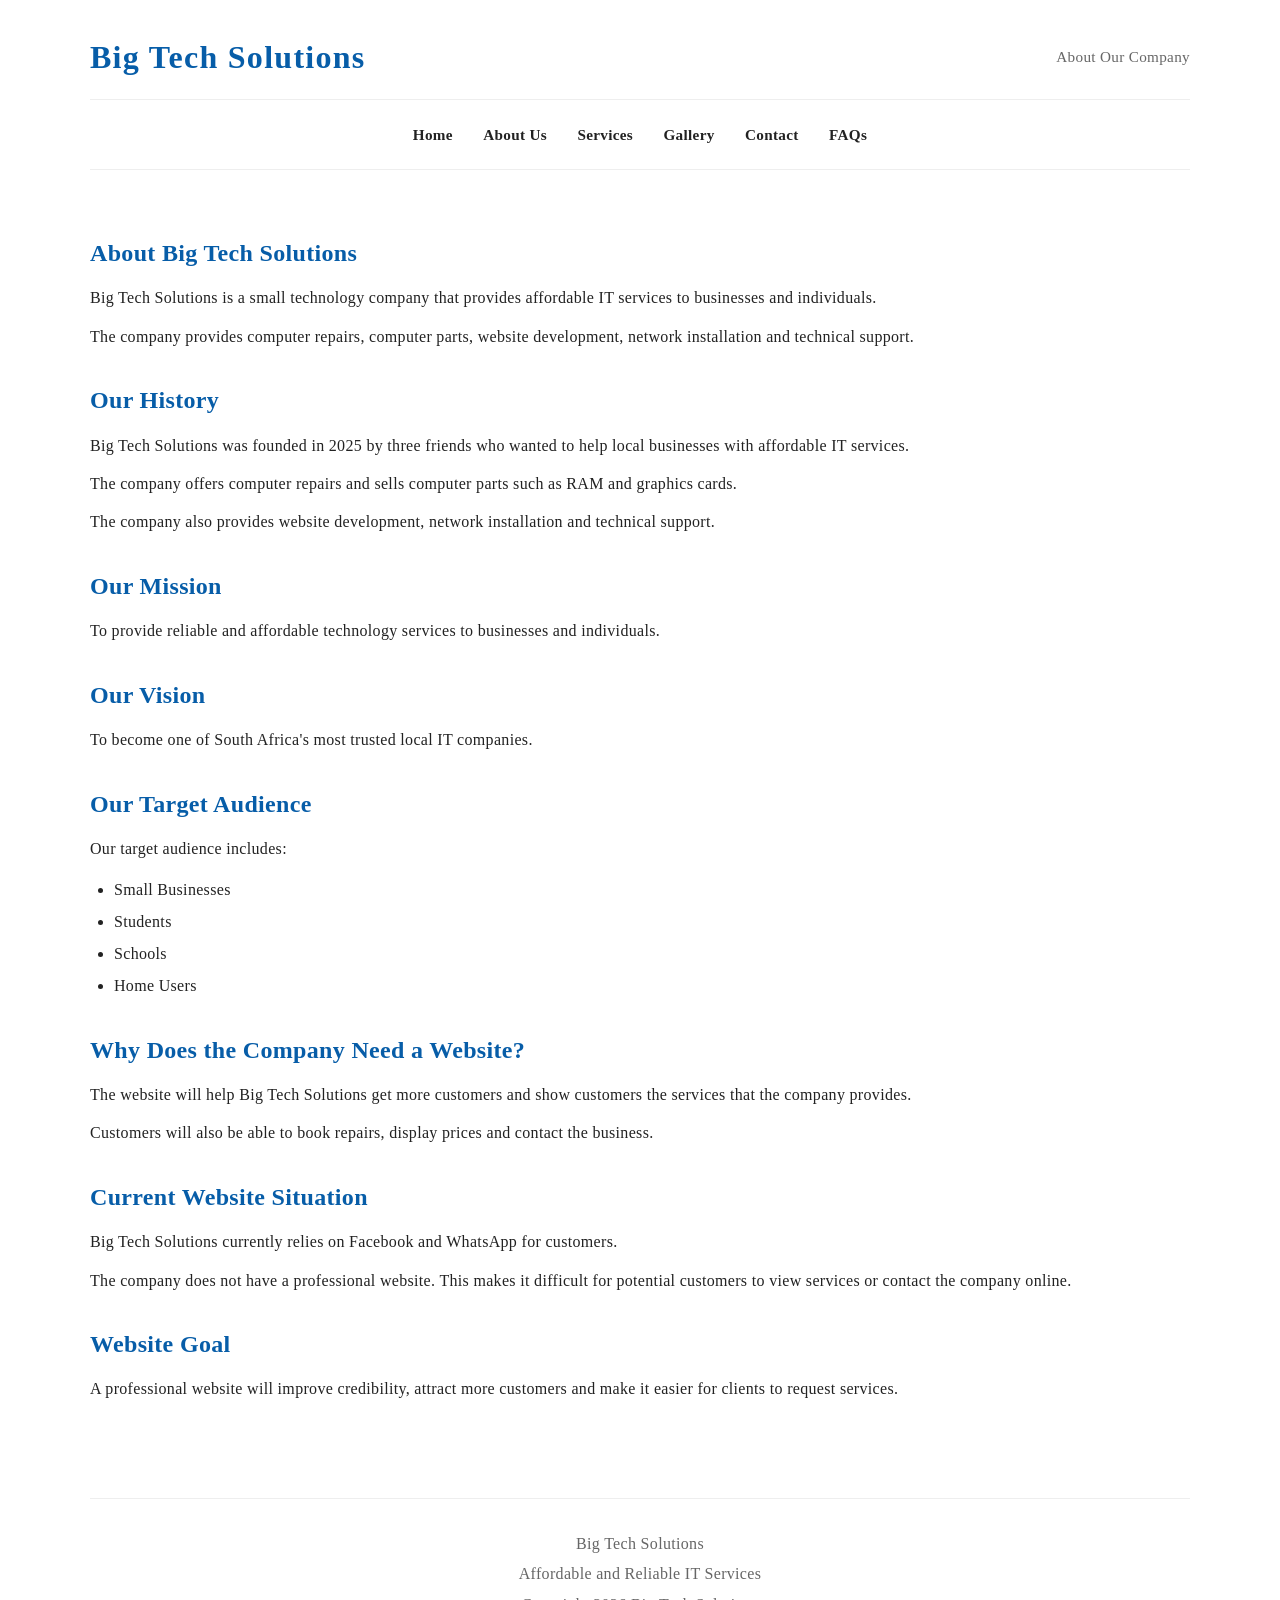
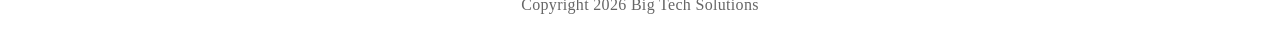
<file: About.html>
<!DOCTYPE html>
<html>

<head>
    <title>Big Tech Solutions - About Us</title>
    <meta charset="UTF-8">
    <meta name="viewport" content="width=device-width, initial-scale=1.0">
    <link rel="stylesheet" href="style.css">
</head>

<body>

    <header>
        <h1>Big Tech Solutions</h1>
        <p>About Our Company</p>
    </header>


    <nav>
        <a href="Index.html">Home</a>
        <a href="About.html">About Us</a>
        <a href="Services.html">Services</a>
        <a href="gallery.html">Gallery</a>
        <a href="Contact.html">Contact</a>
        <a href="Faqs.html">FAQs</a>
    </nav>


    <main>

        <section>

            <h2>About Big Tech Solutions</h2>

            <p>
                Big Tech Solutions is a small technology company that
                provides affordable IT services to businesses and
                individuals.
            </p>

            <p>
                The company provides computer repairs, computer parts,
                website development, network installation and technical
                support.
            </p>

        </section>


        <section>

            <h2>Our History</h2>

            <p>
                Big Tech Solutions was founded in 2025 by three friends
                who wanted to help local businesses with affordable
                IT services.
            </p>

            <p>
                The company offers computer repairs and sells computer
                parts such as RAM and graphics cards.
            </p>

            <p>
                The company also provides website development,
                network installation and technical support.
            </p>

        </section>


        <section>

            <h2>Our Mission</h2>

            <p>
                To provide reliable and affordable technology services
                to businesses and individuals.
            </p>

        </section>


        <section>

            <h2>Our Vision</h2>

            <p>
                To become one of South Africa's most trusted local
                IT companies.
            </p>

        </section>


        <section>

            <h2>Our Target Audience</h2>

            <p>
                Our target audience includes:
            </p>

            <ul>
                <li>Small Businesses</li>
                <li>Students</li>
                <li>Schools</li>
                <li>Home Users</li>
            </ul>

        </section>


        <section>

            <h2>Why Does the Company Need a Website?</h2>

            <p>
                The website will help Big Tech Solutions get more
                customers and show customers the services that the
                company provides.
            </p>

            <p>
                Customers will also be able to book repairs,
                display prices and contact the business.
            </p>

        </section>


        <section>

            <h2>Current Website Situation</h2>

            <p>
                Big Tech Solutions currently relies on Facebook and
                WhatsApp for customers.
            </p>

            <p>
                The company does not have a professional website.
                This makes it difficult for potential customers to
                view services or contact the company online.
            </p>

        </section>


        <section>

            <h2>Website Goal</h2>

            <p>
                A professional website will improve credibility,
                attract more customers and make it easier for clients
                to request services.
            </p>

        </section>

    </main>


    <footer>

        <p>Big Tech Solutions</p>

        <p>Affordable and Reliable IT Services</p>

        <p>Copyright 2026 Big Tech Solutions</p>

    </footer>

</body>

</html>
</file>
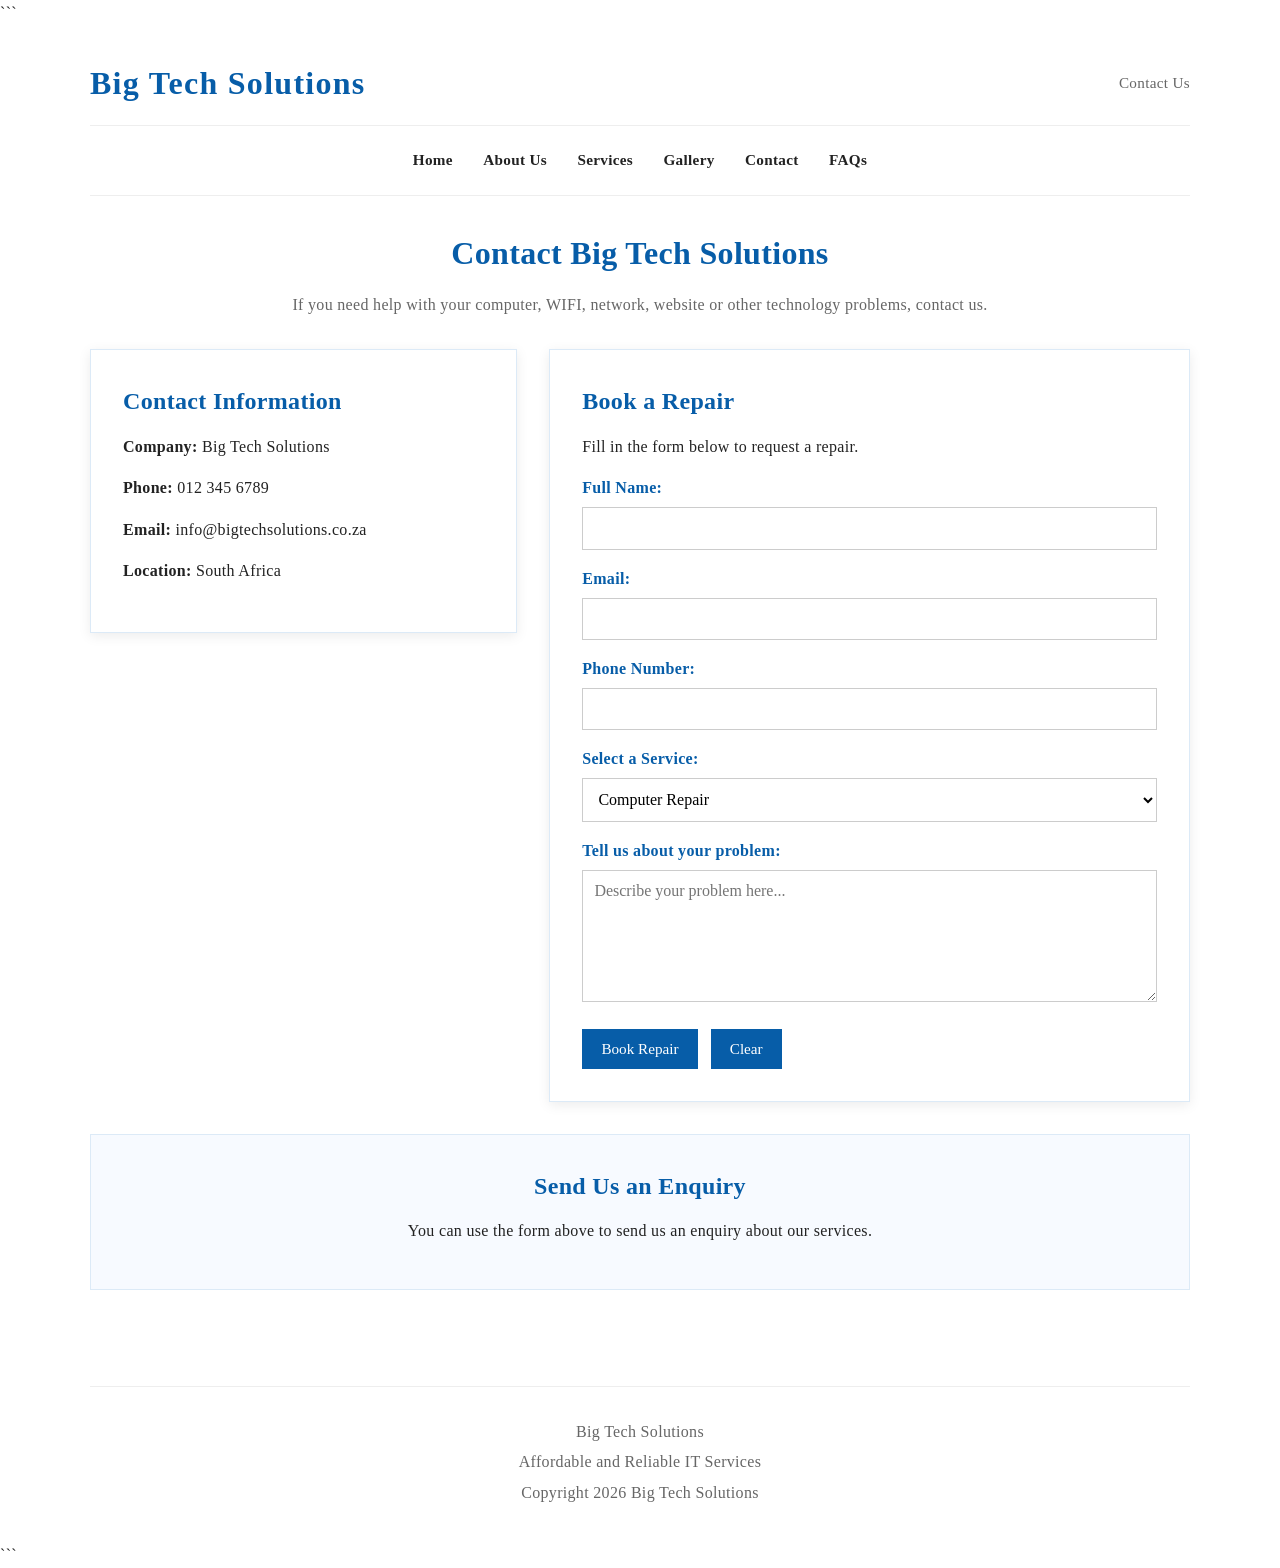
<file: contact.html>
<!DOCTYPE html>

<html>

<head>
    <title>Big Tech Solutions - Contact</title>
    <meta charset="UTF-8">
    <meta name="viewport" content="width=device-width, initial-scale=1.0">
    <link rel="stylesheet" href="style.css">
</head>

<body>

```
<header>
    <h1>Big Tech Solutions</h1>
    <p>Contact Us</p>
</header>


<nav>
    <a href="Index.html">Home</a>
    <a href="About.html">About Us</a>
    <a href="Services.html">Services</a>
    <a href="gallery.html">Gallery</a>
    <a href="Contact.html">Contact</a>
    <a href="Faqs.html">FAQs</a>
</nav>


<main>

    <section class="page-intro">

        <h2>Contact Big Tech Solutions</h2>

        <p>
            If you need help with your computer, WIFI, network,
            website or other technology problems, contact us.
        </p>

    </section>


    <section class="contact-container">

        <div class="contact-info">

            <h2>Contact Information</h2>

            <p>
                <strong>Company:</strong>
                Big Tech Solutions
            </p>

            <p>
                <strong>Phone:</strong>
                012 345 6789
            </p>

            <p>
                <strong>Email:</strong>
                info@bigtechsolutions.co.za
            </p>

            <p>
                <strong>Location:</strong>
                South Africa
            </p>

        </div>


        <div class="contact-form">

            <h2>Book a Repair</h2>

            <p>
                Fill in the form below to request a repair.
            </p>

            <form>

                <label for="name">
                    Full Name:
                </label>

                <input type="text"
                       id="name"
                       name="name"
                       required>


                <label for="email">
                    Email:
                </label>

                <input type="email"
                       id="email"
                       name="email"
                       required>


                <label for="phone">
                    Phone Number:
                </label>

                <input type="tel"
                       id="phone"
                       name="phone"
                       required>


                <label for="service">
                    Select a Service:
                </label>

                <select id="service"
                        name="service">

                    <option value="computer-repair">
                        Computer Repair
                    </option>

                    <option value="networking">
                        Networking
                    </option>

                    <option value="website">
                        Website Development
                    </option>

                    <option value="cctv">
                        CCTV Installation
                    </option>

                    <option value="wifi">
                        WIFI Installation
                    </option>

                    <option value="technical-support">
                        Technical Support
                    </option>

                </select>


                <label for="message">
                    Tell us about your problem:
                </label>

                <textarea id="message"
                          name="message"
                          rows="6"
                          placeholder="Describe your problem here..."
                          required></textarea>


                <div class="form-buttons">

                    <input type="submit"
                           value="Book Repair">

                    <input type="reset"
                           value="Clear">

                </div>

            </form>

        </div>

    </section>


    <section class="contact-section">

        <h2>Send Us an Enquiry</h2>

        <p>
            You can use the form above to send us an enquiry
            about our services.
        </p>

    </section>

</main>


<footer>

    <p>Big Tech Solutions</p>

    <p>Affordable and Reliable IT Services</p>

    <p>Copyright 2026 Big Tech Solutions</p>

</footer>
```

</body>

</html>
</file>
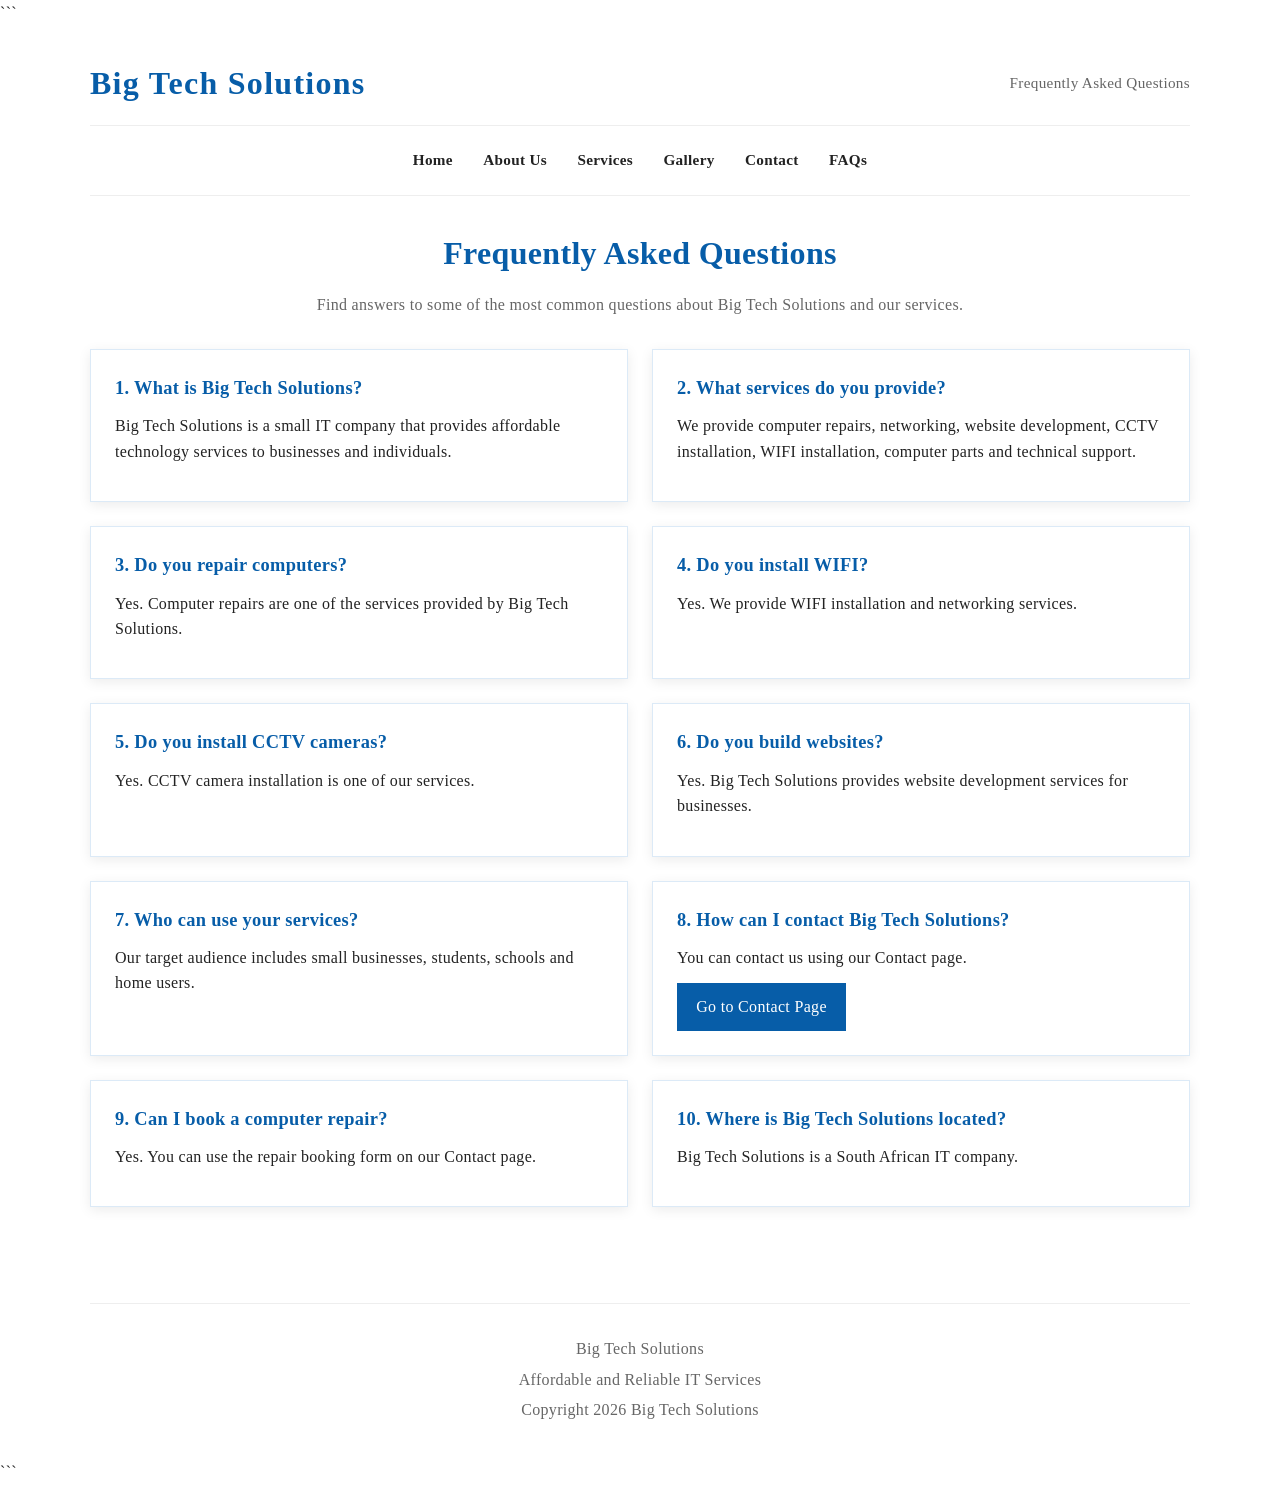
<file: Faqs.html>
<!DOCTYPE html>

<html>

<head>
    <title>Big Tech Solutions - FAQs</title>
    <meta charset="UTF-8">
    <meta name="viewport" content="width=device-width, initial-scale=1.0">
    <link rel="stylesheet" href="style.css">
</head>

<body>

```
<header>
    <h1>Big Tech Solutions</h1>
    <p>Frequently Asked Questions</p>
</header>


<nav>
    <a href="Index.html">Home</a>
    <a href="About.html">About Us</a>
    <a href="Services.html">Services</a>
    <a href="gallery.html">Gallery</a>
    <a href="Contact.html">Contact</a>
    <a href="Faqs.html">FAQs</a>
</nav>


<main>

    <section class="page-intro">

        <h2>Frequently Asked Questions</h2>

        <p>
            Find answers to some of the most common questions
            about Big Tech Solutions and our services.
        </p>

    </section>


    <section class="faq-container">


        <div class="faq-card">

            <h3>1. What is Big Tech Solutions?</h3>

            <p>
                Big Tech Solutions is a small IT company that provides
                affordable technology services to businesses and
                individuals.
            </p>

        </div>


        <div class="faq-card">

            <h3>2. What services do you provide?</h3>

            <p>
                We provide computer repairs, networking, website
                development, CCTV installation, WIFI installation,
                computer parts and technical support.
            </p>

        </div>


        <div class="faq-card">

            <h3>3. Do you repair computers?</h3>

            <p>
                Yes. Computer repairs are one of the services
                provided by Big Tech Solutions.
            </p>

        </div>


        <div class="faq-card">

            <h3>4. Do you install WIFI?</h3>

            <p>
                Yes. We provide WIFI installation and networking
                services.
            </p>

        </div>


        <div class="faq-card">

            <h3>5. Do you install CCTV cameras?</h3>

            <p>
                Yes. CCTV camera installation is one of our services.
            </p>

        </div>


        <div class="faq-card">

            <h3>6. Do you build websites?</h3>

            <p>
                Yes. Big Tech Solutions provides website development
                services for businesses.
            </p>

        </div>


        <div class="faq-card">

            <h3>7. Who can use your services?</h3>

            <p>
                Our target audience includes small businesses,
                students, schools and home users.
            </p>

        </div>


        <div class="faq-card">

            <h3>8. How can I contact Big Tech Solutions?</h3>

            <p>
                You can contact us using our Contact page.
            </p>

            <a href="Contact.html" class="button">
                Go to Contact Page
            </a>

        </div>


        <div class="faq-card">

            <h3>9. Can I book a computer repair?</h3>

            <p>
                Yes. You can use the repair booking form on our
                Contact page.
            </p>

        </div>


        <div class="faq-card">

            <h3>10. Where is Big Tech Solutions located?</h3>

            <p>
                Big Tech Solutions is a South African IT company.
            </p>

        </div>


    </section>

</main>


<footer>

    <p>Big Tech Solutions</p>

    <p>Affordable and Reliable IT Services</p>

    <p>Copyright 2026 Big Tech Solutions</p>

</footer>
```

</body>

</html>
</file>
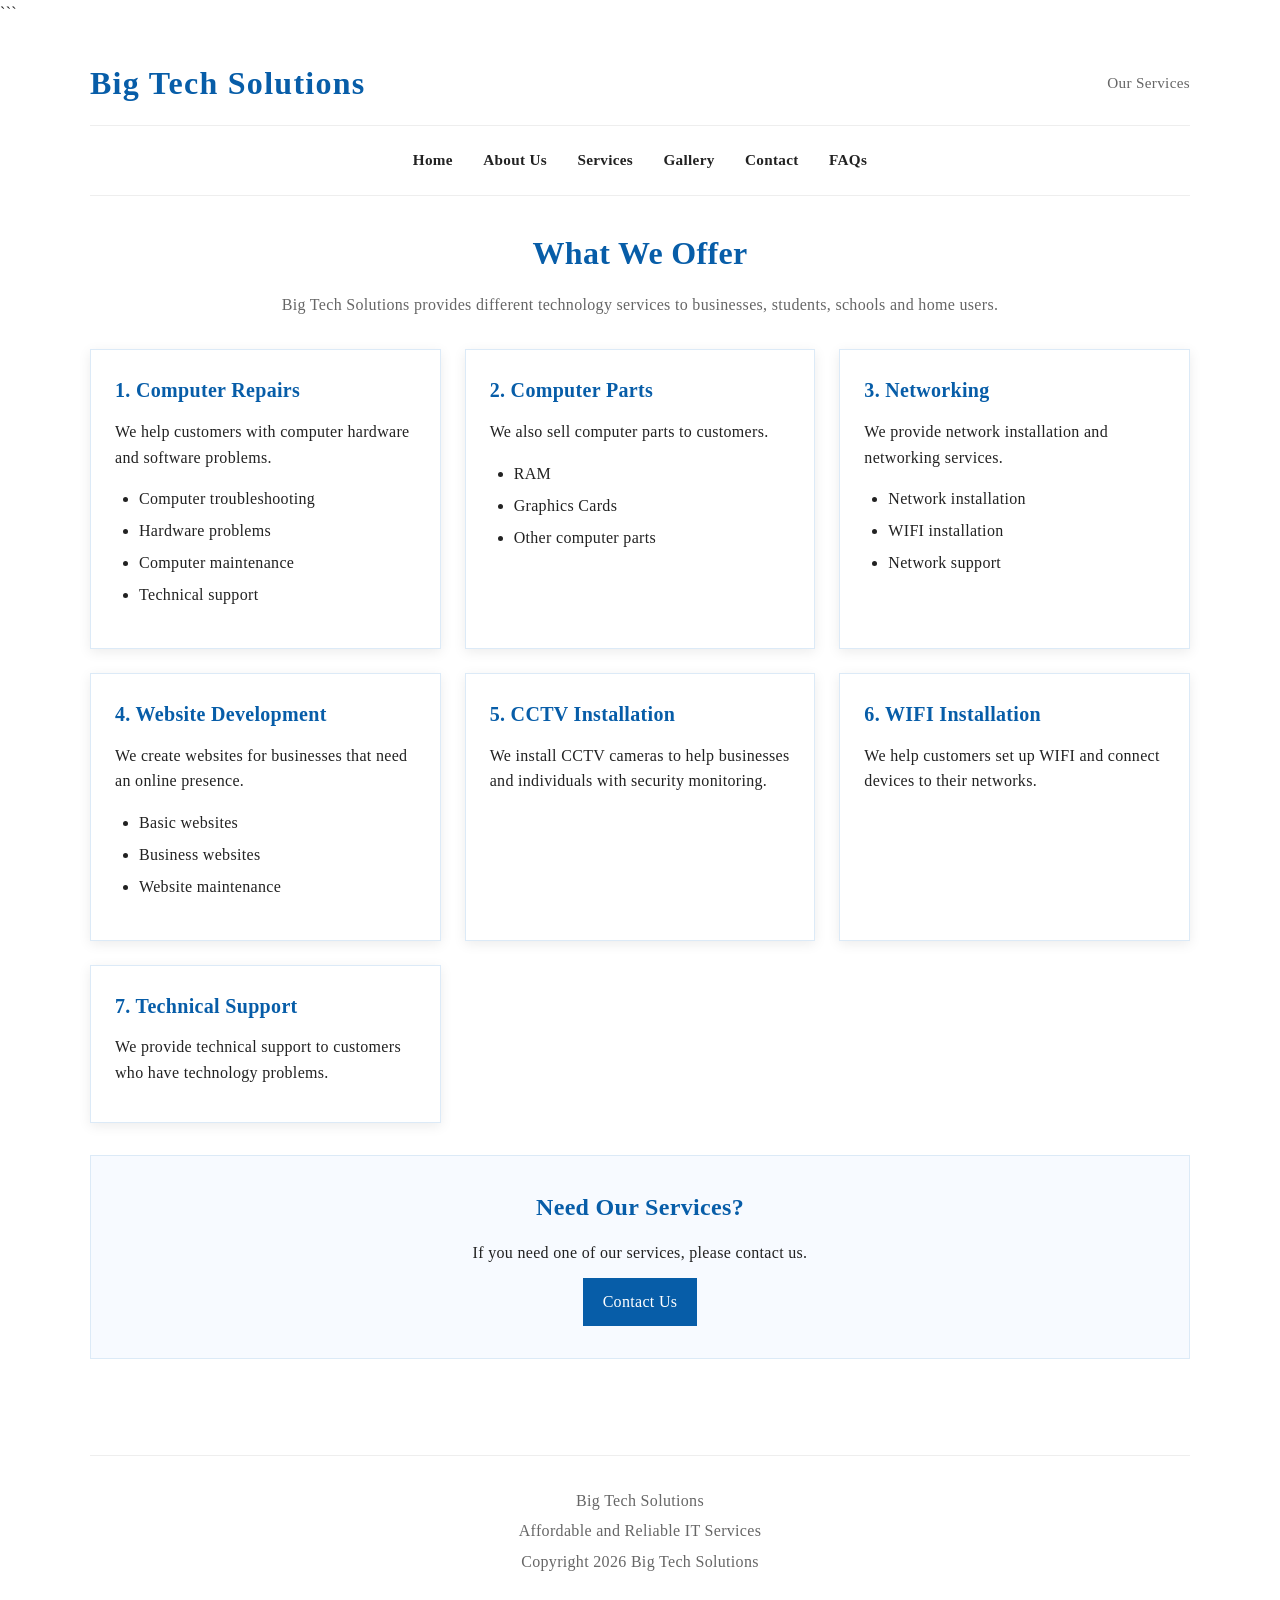
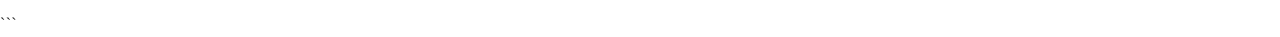
<file: Services.html>
<!DOCTYPE html>

<html>

<head>
    <title>Big Tech Solutions - Services</title>
    <meta charset="UTF-8">
    <meta name="viewport" content="width=device-width, initial-scale=1.0">
    <link rel="stylesheet" href="style.css">
</head>

<body>

```
<header>
    <h1>Big Tech Solutions</h1>
    <p>Our Services</p>
</header>


<nav>
    <a href="Index.html">Home</a>
    <a href="About.html">About Us</a>
    <a href="Services.html">Services</a>
    <a href="gallery.html">Gallery</a>
    <a href="Contact.html">Contact</a>
    <a href="Faqs.html">FAQs</a>
</nav>


<main>

    <section class="page-intro">

        <h2>What We Offer</h2>

        <p>
            Big Tech Solutions provides different technology services
            to businesses, students, schools and home users.
        </p>

    </section>


    <section class="services-container">

        <div class="service-card">

            <h2>1. Computer Repairs</h2>

            <p>
                We help customers with computer hardware and software
                problems.
            </p>

            <ul>
                <li>Computer troubleshooting</li>
                <li>Hardware problems</li>
                <li>Computer maintenance</li>
                <li>Technical support</li>
            </ul>

        </div>


        <div class="service-card">

            <h2>2. Computer Parts</h2>

            <p>
                We also sell computer parts to customers.
            </p>

            <ul>
                <li>RAM</li>
                <li>Graphics Cards</li>
                <li>Other computer parts</li>
            </ul>

        </div>


        <div class="service-card">

            <h2>3. Networking</h2>

            <p>
                We provide network installation and networking services.
            </p>

            <ul>
                <li>Network installation</li>
                <li>WIFI installation</li>
                <li>Network support</li>
            </ul>

        </div>


        <div class="service-card">

            <h2>4. Website Development</h2>

            <p>
                We create websites for businesses that need an
                online presence.
            </p>

            <ul>
                <li>Basic websites</li>
                <li>Business websites</li>
                <li>Website maintenance</li>
            </ul>

        </div>


        <div class="service-card">

            <h2>5. CCTV Installation</h2>

            <p>
                We install CCTV cameras to help businesses and
                individuals with security monitoring.
            </p>

        </div>


        <div class="service-card">

            <h2>6. WIFI Installation</h2>

            <p>
                We help customers set up WIFI and connect devices
                to their networks.
            </p>

        </div>


        <div class="service-card">

            <h2>7. Technical Support</h2>

            <p>
                We provide technical support to customers who have
                technology problems.
            </p>

        </div>

    </section>


    <section class="contact-section">

        <h2>Need Our Services?</h2>

        <p>
            If you need one of our services, please contact us.
        </p>

        <a href="Contact.html" class="button">
            Contact Us
        </a>

    </section>

</main>


<footer>

    <p>Big Tech Solutions</p>

    <p>Affordable and Reliable IT Services</p>

    <p>Copyright 2026 Big Tech Solutions</p>

</footer>
```

</body>

</html>
</file>
<file: style.css>
* {
  margin: 0;
  padding: 0;
  box-sizing: border-box;
  }

html {
scroll-behavior: smooth;
}

body {
font-family: Georgia, "Times New Roman", serif;
font-size: 1rem;
line-height: 1.6;
letter-spacing: 0.02em;
color: #222;
background-color: #ffffff;
}

img {
max-width: 100%;
height: auto;
display: block;
}

a {
color: #075da8;
text-decoration: none;
}

a:hover {
color: #0a78d1;
}

a:focus {
outline: 2px solid #075da8;
outline-offset: 3px;
}

a:active {
color: #043c70;
}

header {
width: 90%;
max-width: 1100px;
margin: 0 auto;
padding: 2rem 0 1rem;
display: flex;
justify-content: space-between;
align-items: center;
gap: 2rem;
}

header h1 {
color: #075da8;
font-size: 2rem;
font-weight: bold;
letter-spacing: 0.04em;
}

header p {
color: #666;
font-size: 0.95rem;
}

nav {
width: 90%;
max-width: 1100px;
margin: 0 auto;
padding: 1rem 0;
display: flex;
justify-content: center;
align-items: center;
gap: 1.5rem;
border-top: 1px solid #eeeeee;
border-bottom: 1px solid #eeeeee;
}

nav a {
color: #222;
font-weight: bold;
font-size: 0.95rem;
padding: 0.4rem 0.2rem;
transition: 0.3s;
}

nav a:hover {
color: #075da8;
}

nav a:focus {
color: #075da8;
}

hr {
border: none;
height: 1px;
background-color: #eeeeee;
}

main {
width: 90%;
max-width: 1100px;
margin: 0 auto;
padding: 2rem 0 4rem;
}

main > h2 {
color: #075da8;
font-size: 2rem;
text-align: center;
margin-bottom: 0.8rem;
}

main > p {
max-width: 750px;
margin: 0 auto 2rem;
text-align: center;
color: #666;
}

section {
margin: 2rem 0;
}

section h2 {
color: #075da8;
font-size: 1.5rem;
margin-bottom: 0.8rem;
}

section h3 {
color: #075da8;
font-size: 1.15rem;
margin-bottom: 0.6rem;
}

section p {
margin-bottom: 0.8rem;
}

ul {
margin: 1rem 0 1rem 1.5rem;
}

li {
margin-bottom: 0.4rem;
}

button,
input[type="submit"],
input[type="reset"] {
background-color: #075da8;
color: white;
border: none;
padding: 0.7rem 1.2rem;
font-family: inherit;
font-size: 0.95rem;
cursor: pointer;
transition: 0.3s;
}

button:hover,
input[type="submit"]:hover,
input[type="reset"]:hover {
background-color: #0a78d1;
}

button:focus,
input[type="submit"]:focus,
input[type="reset"]:focus {
outline: 2px solid #075da8;
outline-offset: 3px;
}

button:active,
input[type="submit"]:active,
input[type="reset"]:active {
background-color: #043c70;
}

footer {
width: 90%;
max-width: 1100px;
margin: 0 auto;
padding: 2rem 0;
text-align: center;
color: #666;
border-top: 1px solid #eeeeee;
}

footer p {
margin-bottom: 0.3rem;
}

table {
width: 100%;
border-collapse: separate;
border-spacing: 1rem;
}

td {
width: 33.33%;
vertical-align: top;
text-align: center;
background-color: #ffffff;
border: 1px solid #eeeeee;
padding: 1rem;
box-shadow: 0 3px 12px rgba(0, 0, 0, 0.08);
transition: 0.3s;
}

td:hover {
transform: translateY(-5px);
box-shadow: 0 7px 18px rgba(0, 0, 0, 0.14);
}

td img {
width: 100%;
height: 12rem;
object-fit: cover;
margin: 0 auto 1rem;
}

td h3 {
margin-bottom: 0.5rem;
}

td p {
color: #666;
font-size: 0.9rem;
}

.page-intro {
text-align: center;
max-width: 800px;
margin: 0 auto 2rem;
}

.page-intro h2 {
font-size: 2rem;
}

.page-intro p {
color: #666;
}

.services-container {
display: grid;
grid-template-columns: repeat(3, 1fr);
gap: 1.5rem;
margin-top: 2rem;
}

.service-card {
background-color: #ffffff;
border: 1px solid #dceaf7;
padding: 1.5rem;
box-shadow: 0 3px 12px rgba(0, 0, 0, 0.08);
transition: 0.3s;
}

.service-card:hover {
transform: translateY(-5px);
box-shadow: 0 7px 18px rgba(0, 0, 0, 0.14);
border-color: #075da8;
}

.service-card h2 {
font-size: 1.25rem;
}

.contact-container {
display: grid;
grid-template-columns: 1fr 1.5fr;
gap: 2rem;
align-items: start;
}

.contact-info,
.contact-form {
background-color: #ffffff;
border: 1px solid #dceaf7;
padding: 2rem;
box-shadow: 0 3px 12px rgba(0, 0, 0, 0.08);
}

.contact-info h2,
.contact-form h2 {
margin-top: 0;
}

.contact-info p {
margin-bottom: 1rem;
}

form {
max-width: 700px;
margin: 2rem auto;
padding: 2rem;
background-color: #f7faff;
border: 1px solid #dceaf7;
box-shadow: 0 4px 15px rgba(0, 0, 0, 0.08);
}

.contact-form form {
margin: 1rem 0 0;
padding: 0;
background-color: transparent;
border: none;
box-shadow: none;
}

label {
display: block;
font-weight: bold;
color: #075da8;
margin-top: 1rem;
}

label:first-child {
margin-top: 0;
}

input[type="text"],
input[type="email"],
input[type="tel"],
select,
textarea {
width: 100%;
padding: 0.7rem;
margin-top: 0.4rem;
border: 1px solid #cccccc;
font-family: inherit;
font-size: 1rem;
background-color: white;
}

input[type="text"]:focus,
input[type="email"]:focus,
input[type="tel"]:focus,
select:focus,
textarea:focus {
outline: 2px solid #075da8;
border-color: #075da8;
}

textarea {
resize: vertical;
}

.form-buttons {
display: flex;
gap: 0.8rem;
margin-top: 1.2rem;
}

.button {
display: inline-block;
background-color: #075da8;
color: white;
padding: 0.7rem 1.2rem;
transition: 0.3s;
}

.button:hover {
background-color: #0a78d1;
color: white;
}

.contact-section {
text-align: center;
background-color: #f7faff;
border: 1px solid #dceaf7;
padding: 2rem;
}

.faq-container {
display: grid;
grid-template-columns: repeat(2, 1fr);
gap: 1.5rem;
}

.faq-card {
background-color: #ffffff;
border: 1px solid #dceaf7;
padding: 1.5rem;
box-shadow: 0 3px 12px rgba(0, 0, 0, 0.08);
transition: 0.3s;
}

.faq-card:hover {
transform: translateY(-5px);
border-color: #075da8;
box-shadow: 0 7px 18px rgba(0, 0, 0, 0.14);
}

.faq-card h3 {
color: #075da8;
}

.gallery-area {
width: 100%;
overflow: hidden;
margin-top: 2rem;
}

.gallery-controls {
text-align: center;
margin-bottom: 1.5rem;
}

.gallery-controls input {
position: absolute;
opacity: 0;
}

.gallery-controls label {
display: inline-block;
background-color: #075da8;
color: white;
padding: 0.6rem 1.2rem;
margin: 0.3rem;
cursor: pointer;
font-weight: normal;
transition: 0.3s;
}

.gallery-controls label:hover {
background-color: #0a78d1;
}

.gallery-controls input:focus + label {
outline: 2px solid #075da8;
outline-offset: 3px;
}

.gallery-track {
display: flex;
width: max-content;
gap: 1rem;
animation: movePictures 25s linear infinite;
will-change: transform;
}

.gallery-card {
width: 20rem;
flex-shrink: 0;
background-color: white;
border: 1px solid #eeeeee;
padding: 1rem;
box-shadow: 0 3px 12px rgba(0, 0, 0, 0.08);
text-align: center;
transition: transform 0.3s, box-shadow 0.3s;
}

.gallery-card:hover {
transform: translateY(-5px);
box-shadow: 0 7px 18px rgba(0, 0, 0, 0.14);
}

.gallery-card img {
width: 100%;
height: 12rem;
object-fit: cover;
margin-bottom: 1rem;
}

.gallery-card h3 {
color: #075da8;
margin-bottom: 0.5rem;
}

.gallery-card p {
color: #666;
font-size: 0.9rem;
}

.gallery-area:has(#stop-gallery:checked) .gallery-track {
animation-play-state: paused;
}

.gallery-area:has(#start-gallery:checked) .gallery-track {
animation-play-state: running;
}

.gallery-area:hover .gallery-track {
animation-play-state: paused;
}

@keyframes movePictures {
0% {
transform: translateX(0);
}


100% {
    transform: translateX(-50%);
}

}

.hero {
position: relative;
min-height: 26rem;
margin-bottom: 2rem;
display: flex;
justify-content: center;
align-items: center;
text-align: center;
overflow: hidden;
background-color: #075da8;
}

.hero img {
position: absolute;
width: 100%;
height: 100%;
object-fit: cover;
opacity: 0.55;
}

.hero-content {
position: relative;
z-index: 1;
color: white;
padding: 2rem;
}

.hero-content h2 {
color: white;
font-size: 2.5rem;
margin-bottom: 0.5rem;
}

.hero-content p {
color: white;
margin: 0 auto;
}

.card-container {
display: grid;
grid-template-columns: repeat(3, 1fr);
gap: 1.5rem;
margin-top: 2rem;
}

.card {
background-color: white;
border: 1px solid #eeeeee;
box-shadow: 0 3px 12px rgba(0, 0, 0, 0.08);
padding: 1.5rem;
text-align: center;
transition: 0.3s;
}

.card:hover {
transform: translateY(-5px);
box-shadow: 0 7px 18px rgba(0, 0, 0, 0.14);
}

.card h3 {
color: #075da8;
margin-bottom: 0.7rem;
}

.card a {
display: inline-block;
margin-top: 0.8rem;
background-color: #075da8;
color: white;
padding: 0.5rem 1rem;
}

.card a:hover {
background-color: #0a78d1;
}

@media (max-width: 900px) {


header {
    flex-direction: column;
    text-align: center;
}

nav {
    gap: 0.8rem;
    flex-wrap: wrap;
}

.card-container {
    grid-template-columns: repeat(2, 1fr);
}

.services-container {
    grid-template-columns: repeat(2, 1fr);
}

.faq-container {
    grid-template-columns: 1fr;
}

.contact-container {
    grid-template-columns: 1fr;
}

table {
    border-spacing: 0.6rem;
}

td {
    padding: 0.7rem;
}

td img {
    height: 10rem;
}

.hero-content h2 {
    font-size: 2rem;
}


}

@media (max-width: 600px) {


body {
    font-size: 0.95rem;
}

header {
    width: 92%;
    padding: 1.5rem 0;
}

header h1 {
    font-size: 1.6rem;
}

nav {
    width: 92%;
    flex-direction: column;
    gap: 0.3rem;
}

nav a {
    width: 100%;
    text-align: center;
    padding: 0.5rem;
}

main {
    width: 92%;
    padding-top: 1.5rem;
}

main > h2 {
    font-size: 1.6rem;
}

section h2 {
    font-size: 1.3rem;
}

.card-container {
    grid-template-columns: 1fr;
}

.services-container {
    grid-template-columns: 1fr;
}

.faq-container {
    grid-template-columns: 1fr;
}

.contact-container {
    grid-template-columns: 1fr;
}

table,
tbody,
tr,
td {
    display: block;
    width: 100%;
}

table {
    border-spacing: 0;
}

td {
    margin-bottom: 1rem;
}

td img {
    height: auto;
}

form {
    padding: 1rem;
}

.form-buttons {
    flex-direction: column;
}

.form-buttons input {
    width: 100%;
}

.hero {
    min-height: 20rem;
}

.hero-content h2 {
    font-size: 1.8rem;
}

.gallery-card {
    width: 17rem;
}

.gallery-card img {
    height: 10rem;
}

.gallery-track {
    gap: 0.8rem;
    animation-duration: 20s;
}


}

@media (prefers-reduced-motion: reduce) {


html {
    scroll-behavior: auto;
}

.gallery-track {
    animation: none;
}

.gallery-card,
.service-card,
.faq-card,
.card,
td {
    transition: none;
}


}
</file>
